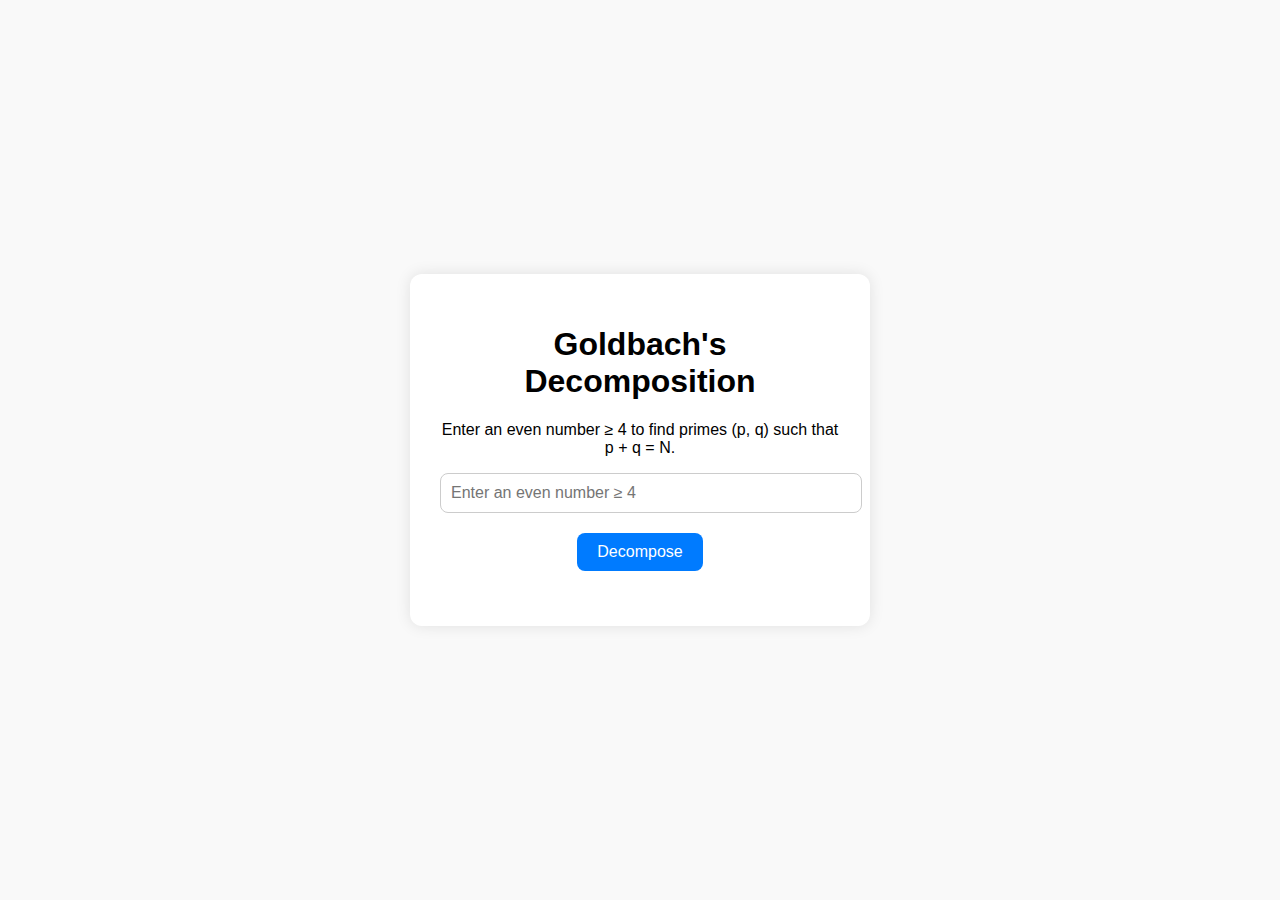
<file: index.html>
<!DOCTYPE html>
<html lang="en">
<head>
  <meta charset="UTF-8" />
  <meta name="viewport" content="width=device-width, initial-scale=1.0"/>
  <title>Goldbach Decomposition</title>
  <link rel="stylesheet" href="style.css">
</head>
<body>
  <div class="container">
    <h1>Goldbach's Decomposition</h1>
    <p>Enter an even number ≥ 4 to find primes (p, q) such that p + q = N.</p>
    <input type="text" id="evenInput" placeholder="Enter an even number ≥ 4" />
    <button onclick="findGoldbach()">Decompose</button>
    <div id="result"></div>
    <p id="time"></p>
  </div>

  <script src="script.js"></script>
</body>
</html>
</file>
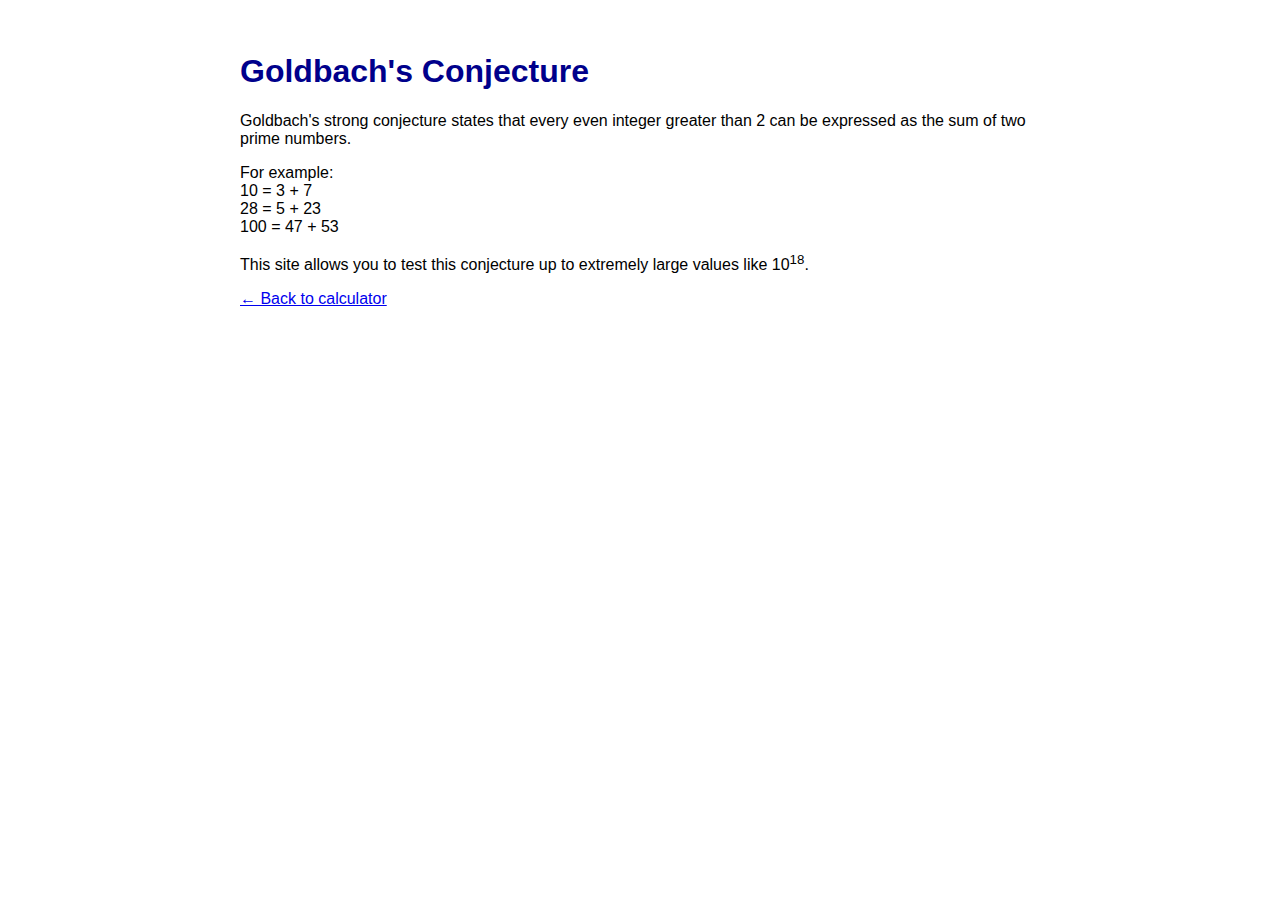
<file: goldbach.html>
<!DOCTYPE html>
<html lang="en">
<head>
  <meta charset="UTF-8">
  <title>About Goldbach's Conjecture</title>
  <style>
    body { font-family: Arial; padding: 2rem; max-width: 800px; margin: auto; }
    h1 { color: darkblue; }
  </style>
</head>
<body>
  <h1>Goldbach's Conjecture</h1>
  <p>
    Goldbach's strong conjecture states that every even integer greater than 2 
    can be expressed as the sum of two prime numbers.
  </p>
  <p>
    For example:<br>
    10 = 3 + 7<br>
    28 = 5 + 23<br>
    100 = 47 + 53
  </p>
  <p>
    This site allows you to test this conjecture up to extremely large values 
    like 10<sup>18</sup>.
  </p>
  <a href="index.html">← Back to calculator</a>
</body>
</html>
</file>
<file: style.css>
body {
  font-family: Arial, sans-serif;
  background: #f9f9f9;
  display: flex;
  justify-content: center;
  align-items: center;
  height: 100vh;
  margin: 0;
}

.container {
  background: white;
  padding: 30px;
  border-radius: 12px;
  box-shadow: 0 0 15px rgba(0,0,0,0.1);
  width: 400px;
  text-align: center;
}

input {
  width: 100%;
  padding: 10px;
  margin-bottom: 15px;
  font-size: 16px;
  border: 1px solid #ccc;
  border-radius: 8px;
}

button {
  padding: 10px 20px;
  margin: 5px;
  font-size: 16px;
  border: none;
  border-radius: 8px;
  background-color: #007BFF;
  color: white;
  cursor: pointer;
}

button:hover {
  background-color: #0056b3;
}

#result {
  margin-top: 20px;
  text-align: left;
  font-size: 15px;
  white-space: pre-wrap;
}
</file>
